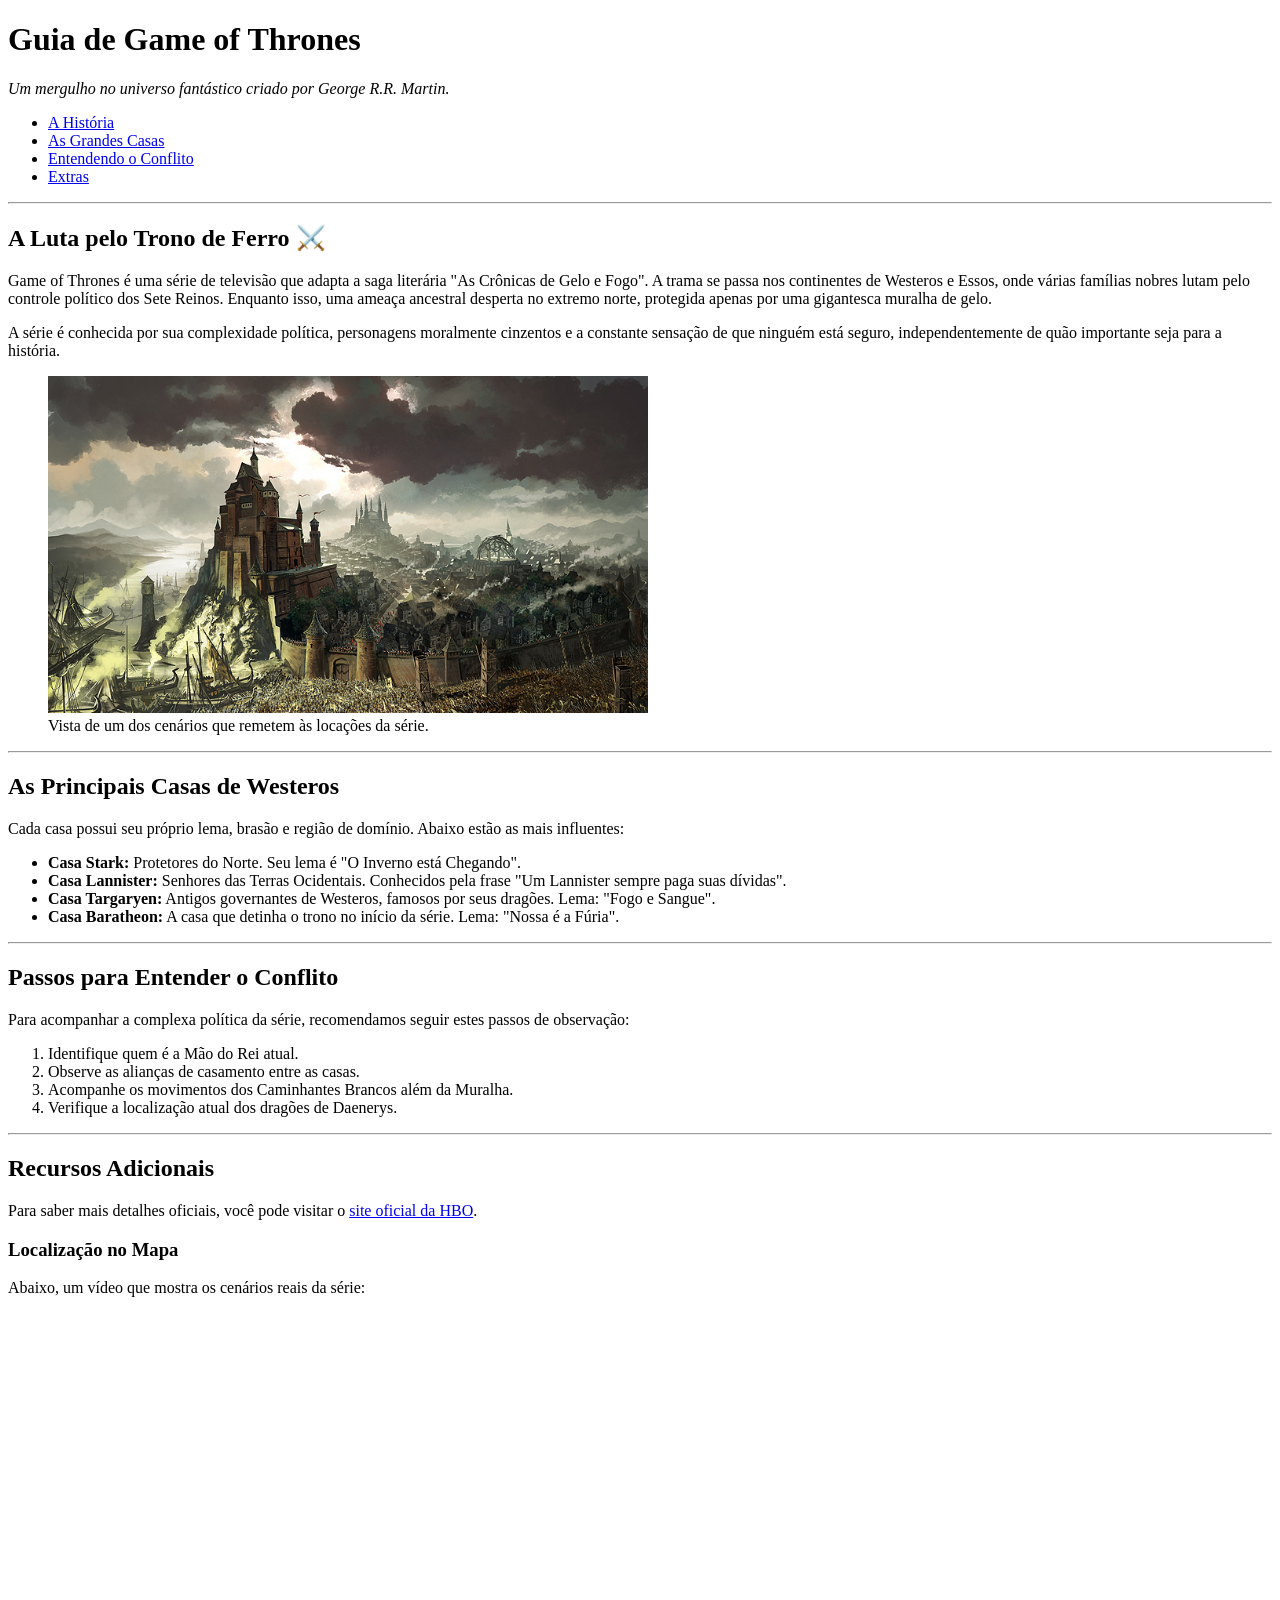
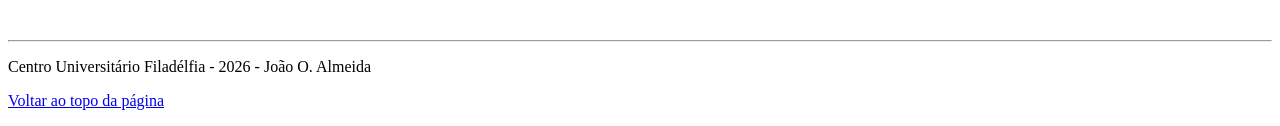
<file: ATIVIDADE 1/index.html>
<!DOCTYPE html>
<html lang="pt-br">

<head>
    <meta charset="UTF-8">
    <meta name="viewport" content="width=device-width, initial-scale=1.0">
    <title>Guia de Game of Thrones - Explorando Westeros</title>
    <link rel="shortcut icon" href="got-logo.png" type="image/x-icon">
</head>

<body>
    <!-- COMENTÁRIO OBRIGATÓRIO: Início do cabeçalho com título principal e navegação -->
    <header>
        <h1 id="topo">Guia de Game of Thrones</h1>
        <p><em>Um mergulho no universo fantástico criado por George R.R. Martin.</em></p>
        <nav>
            <ul>
                <li><a href="#historia">A História</a></li>
                <li><a href="#casas">As Grandes Casas</a></li>
                <li><a href="#ordem">Entendendo o Conflito</a></li>
                <li><a href="outra-pag.html">Extras</a></li>
            </ul>
        </nav>
        <hr>
    </header>

    <main>
        <section id="historia">
            <h2>A Luta pelo Trono de Ferro ⚔️</h2>
            <p>
                Game of Thrones é uma série de televisão que adapta a saga literária "As Crônicas de Gelo e Fogo".
                A trama se passa nos continentes de Westeros e Essos, onde várias famílias nobres lutam pelo controle
                político dos Sete Reinos. Enquanto isso, uma ameaça ancestral desperta no extremo norte, protegida
                apenas por uma gigantesca muralha de gelo.
            </p>
            <p>
                A série é conhecida por sua complexidade política, personagens moralmente cinzentos e a constante
                sensação de que ninguém está seguro, independentemente de quão importante seja para a história.
            </p>
            <figure>
                <img src="porto-real.jpg"
                    alt="Representação artística de um castelo medieval em uma colina sob um céu nublado, lembrando Porto Real"
                    width="600">
                <figcaption>Vista de um dos cenários que remetem às locações da série.</figcaption>
            </figure>
        </section>
        <hr>
        <section id="casas">
            <h2>As Principais Casas de Westeros</h2>
            <p>Cada casa possui seu próprio lema, brasão e região de domínio. Abaixo estão as mais influentes:</p>
            <ul>
                <li><strong>Casa Stark:</strong> Protetores do Norte. Seu lema é "O Inverno está Chegando".</li>
                <li><strong>Casa Lannister:</strong> Senhores das Terras Ocidentais. Conhecidos pela frase "Um Lannister
                    sempre paga suas dívidas".</li>
                <li><strong>Casa Targaryen:</strong> Antigos governantes de Westeros, famosos por seus dragões. Lema:
                    "Fogo e Sangue".</li>
                <li><strong>Casa Baratheon:</strong> A casa que detinha o trono no início da série. Lema: "Nossa é a
                    Fúria".</li>
            </ul>
        </section>
        <hr>
        <section id="ordem">
            <h2>Passos para Entender o Conflito</h2>
            <p>Para acompanhar a complexa política da série, recomendamos seguir estes passos de observação:</p>
            <ol>
                <li>Identifique quem é a Mão do Rei atual.</li>
                <li>Observe as alianças de casamento entre as casas.</li>
                <li>Acompanhe os movimentos dos Caminhantes Brancos além da Muralha.</li>
                <li>Verifique a localização atual dos dragões de Daenerys.</li>
            </ol>
        </section>
        <hr>
        <section id="extras">
            <h2>Recursos Adicionais</h2>
            <p>
                Para saber mais detalhes oficiais, você pode visitar o
                <a href="https://www.hbomax.com/br/pt/shows/game-of-thrones/4f6b4985-2dc9-4ab6-ac79-d60f0860b0ac"
                    target="_blank">site oficial da HBO</a>.
            </p>
            <h3>Localização no Mapa</h3>
            <p>Abaixo, um vídeo que mostra os cenários reais da série:</p>
            <iframe width="560" height="315" src="https://www.youtube.com/embed/fAqPq0ev2bc"
                title="YouTube video player" frameborder="0"
                allow="accelerometer; autoplay; clipboard-write; encrypted-media; gyroscope; picture-in-picture; web-share"
                allowfullscreen>
            </iframe>
        </section>
    </main>
    <footer>
        <hr>
        <p>Centro Universitário Filadélfia - 2026 - João O. Almeida</p>
        <p><a href="#topo">Voltar ao topo da página</a></p>
    </footer>
</body>

</html>
</file>
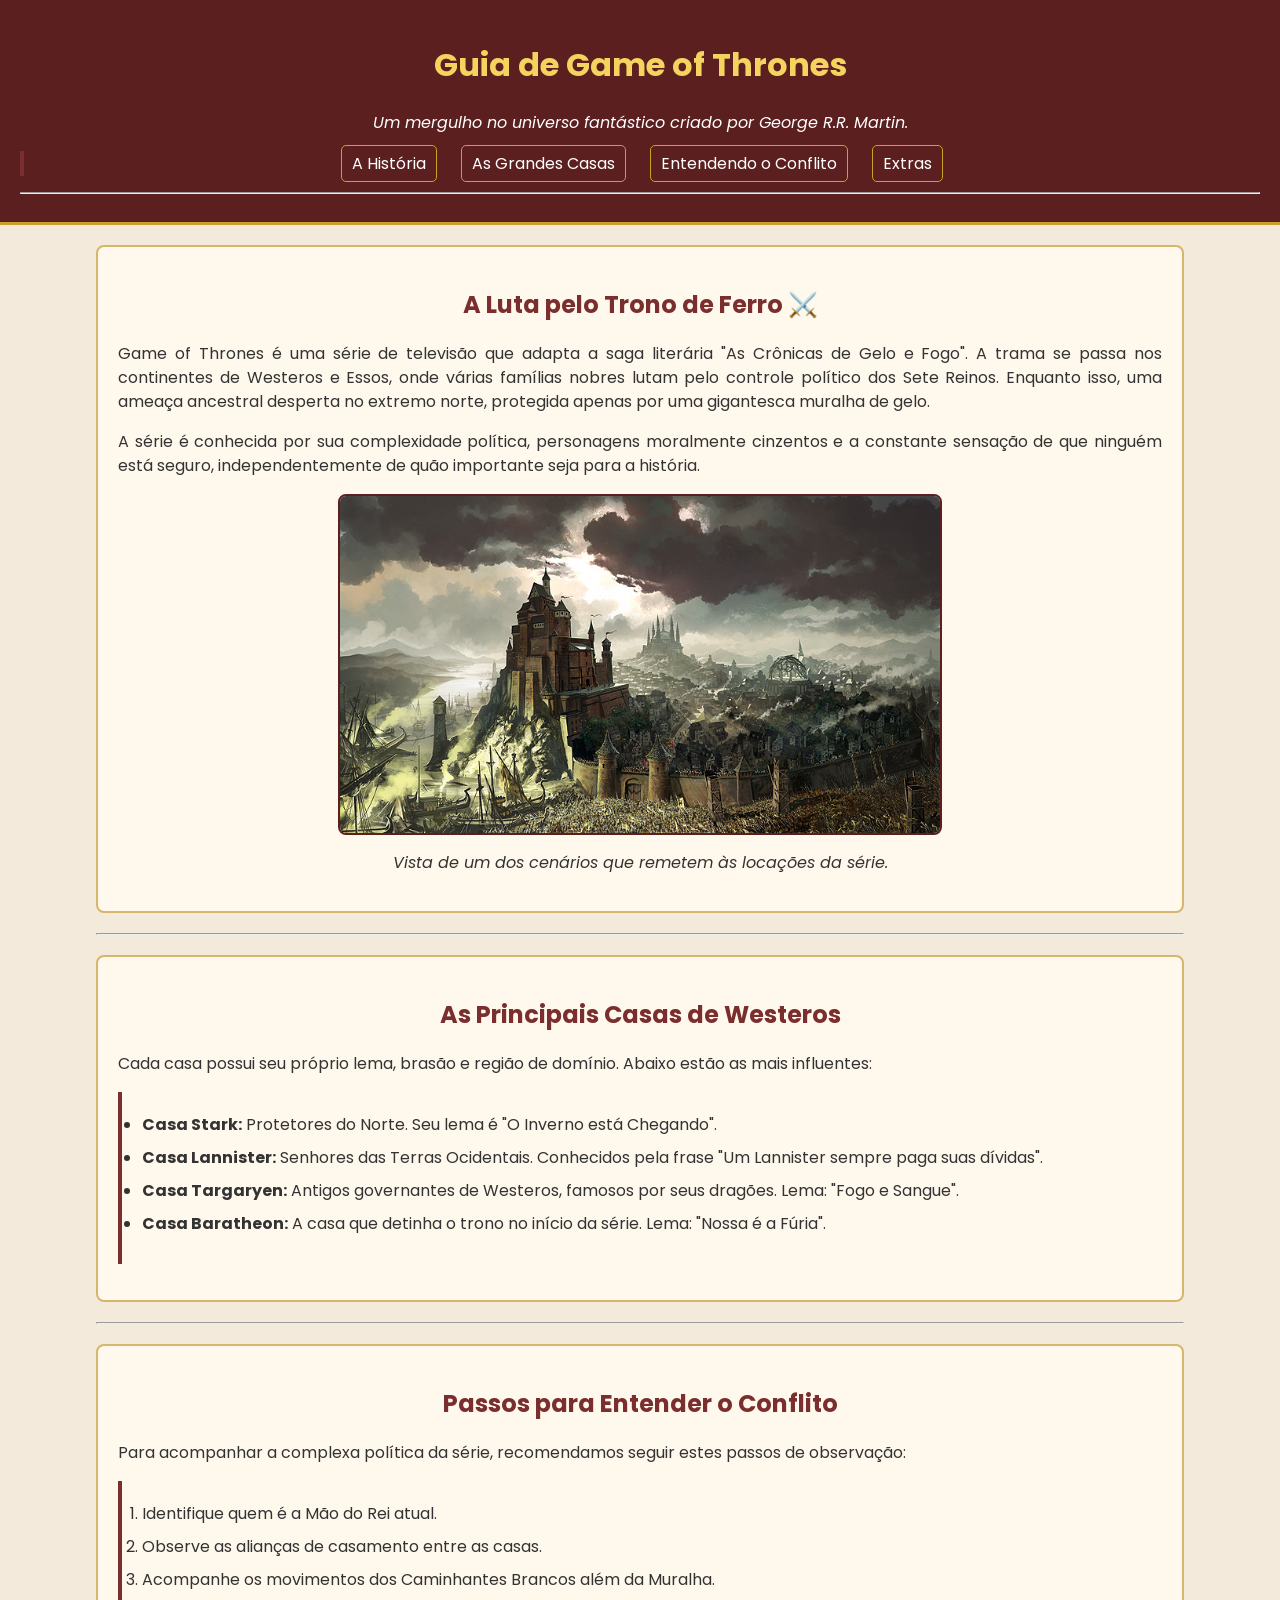
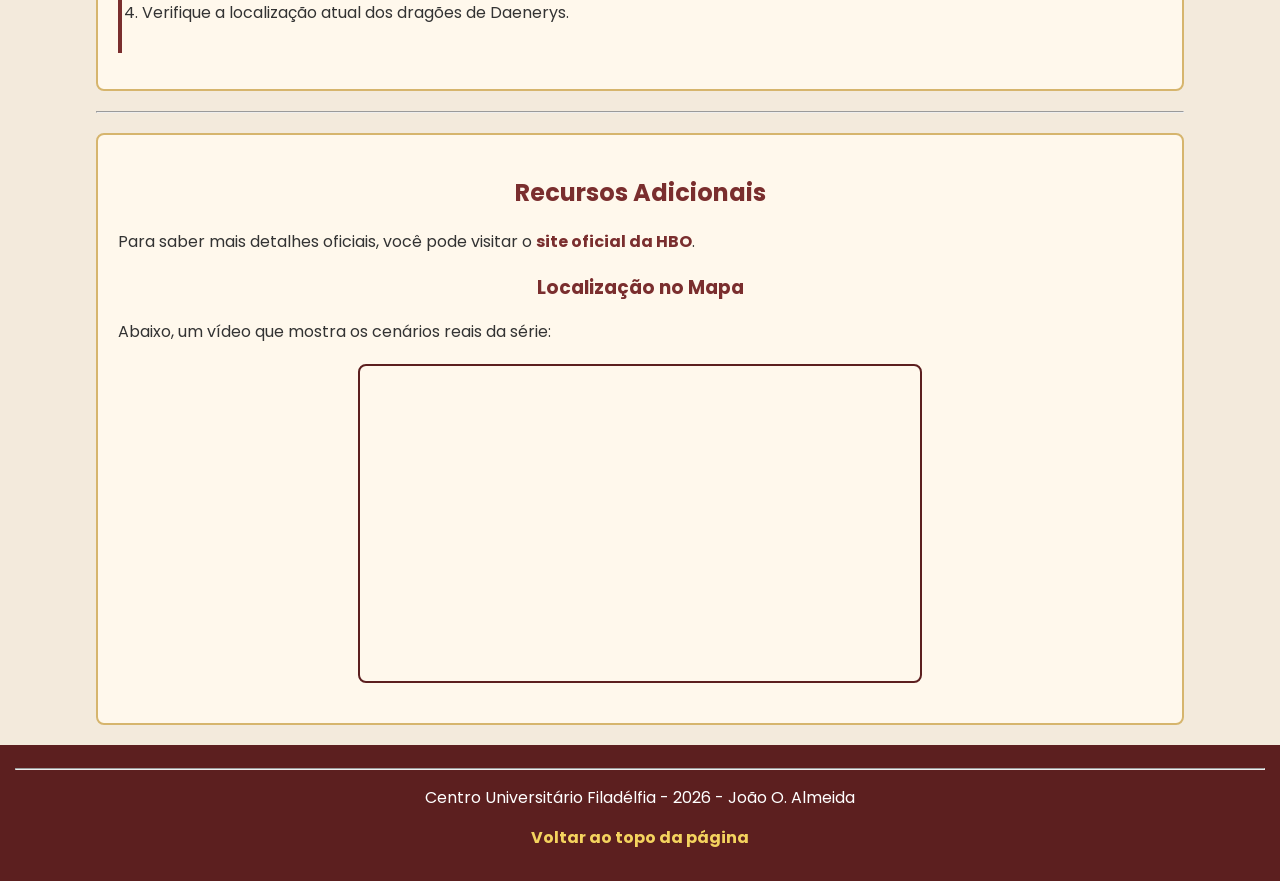
<file: ATIVIDADE 2/index.html>
<!DOCTYPE html>
<html lang="pt-br">
<head>
    <meta charset="UTF-8">
    <meta name="viewport" content="width=device-width, initial-scale=1.0">
    <title>Guia de Game of Thrones - Explorando Westeros</title>
    <link rel="shortcut icon" href="got-logo.png" type="image/x-icon">
    <link rel="stylesheet" href="style.css">
</head>
<body>
    <!-- COMENTÁRIO OBRIGATÓRIO: Início do cabeçalho com título principal e navegação -->
    <header>
        <h1 id="topo">Guia de Game of Thrones</h1>
        <p><em>Um mergulho no universo fantástico criado por George R.R. Martin.</em></p>
        <nav>
            <ul>
                <li><a href="#historia">A História</a></li>
                <li><a href="#casas">As Grandes Casas</a></li>
                <li><a href="#ordem">Entendendo o Conflito</a></li>
                <li><a href="outra-pag.html">Extras</a></li>
            </ul>
        </nav>
        <hr>
    </header>
    <main>
        <section id="historia">
            <h2>A Luta pelo Trono de Ferro ⚔️</h2>
            <p>
                Game of Thrones é uma série de televisão que adapta a saga literária "As Crônicas de Gelo e Fogo".
                A trama se passa nos continentes de Westeros e Essos, onde várias famílias nobres lutam pelo controle
                político dos Sete Reinos. Enquanto isso, uma ameaça ancestral desperta no extremo norte, protegida
                apenas por uma gigantesca muralha de gelo.
            </p>
            <p>
                A série é conhecida por sua complexidade política, personagens moralmente cinzentos e a constante
                sensação de que ninguém está seguro, independentemente de quão importante seja para a história.
            </p>
            <figure>
                <img src="porto-real.jpg"
                    alt="Representação artística de um castelo medieval em uma colina sob um céu nublado, lembrando Porto Real"
                    width="600" class="imagem">
                <figcaption>Vista de um dos cenários que remetem às locações da série.</figcaption>
            </figure>
        </section>
        <hr>
        <section id="casas">
            <h2>As Principais Casas de Westeros</h2>
            <p>Cada casa possui seu próprio lema, brasão e região de domínio. Abaixo estão as mais influentes:</p>
            <ul>
                <li><strong>Casa Stark:</strong> Protetores do Norte. Seu lema é "O Inverno está Chegando".</li>
                <li><strong>Casa Lannister:</strong> Senhores das Terras Ocidentais. Conhecidos pela frase "Um Lannister
                    sempre paga suas dívidas".</li>
                <li><strong>Casa Targaryen:</strong> Antigos governantes de Westeros, famosos por seus dragões. Lema:
                    "Fogo e Sangue".</li>
                <li><strong>Casa Baratheon:</strong> A casa que detinha o trono no início da série. Lema: "Nossa é a
                    Fúria".</li>
            </ul>
        </section>
        <hr>
        <section id="ordem">
            <h2>Passos para Entender o Conflito</h2>
            <p>Para acompanhar a complexa política da série, recomendamos seguir estes passos de observação:</p>
            <ol>
                <li>Identifique quem é a Mão do Rei atual.</li>
                <li>Observe as alianças de casamento entre as casas.</li>
                <li>Acompanhe os movimentos dos Caminhantes Brancos além da Muralha.</li>
                <li>Verifique a localização atual dos dragões de Daenerys.</li>
            </ol>
        </section>
        <hr>
        <section id="extras">
            <h2>Recursos Adicionais</h2>
            <p>
                Para saber mais detalhes oficiais, você pode visitar o
                <a href="https://www.hbomax.com/br/pt/shows/game-of-thrones/4f6b4985-2dc9-4ab6-ac79-d60f0860b0ac"
                    target="_blank">site oficial da HBO</a>.
            </p>
            <h3>Localização no Mapa</h3>
            <p>Abaixo, um vídeo que mostra os cenários reais da série:</p>
            <iframe width="560" height="315" src="https://www.youtube.com/embed/fAqPq0ev2bc"
                title="YouTube video player" frameborder="0"
                allow="accelerometer; autoplay; clipboard-write; encrypted-media; gyroscope; picture-in-picture; web-share"
                allowfullscreen>
            </iframe>
        </section>
    </main>
    <footer>
        <hr>
        <p>Centro Universitário Filadélfia - 2026 - João O. Almeida</p>
        <p><a href="#topo">Voltar ao topo da página</a></p>
    </footer>
</body>
</html>
</file>
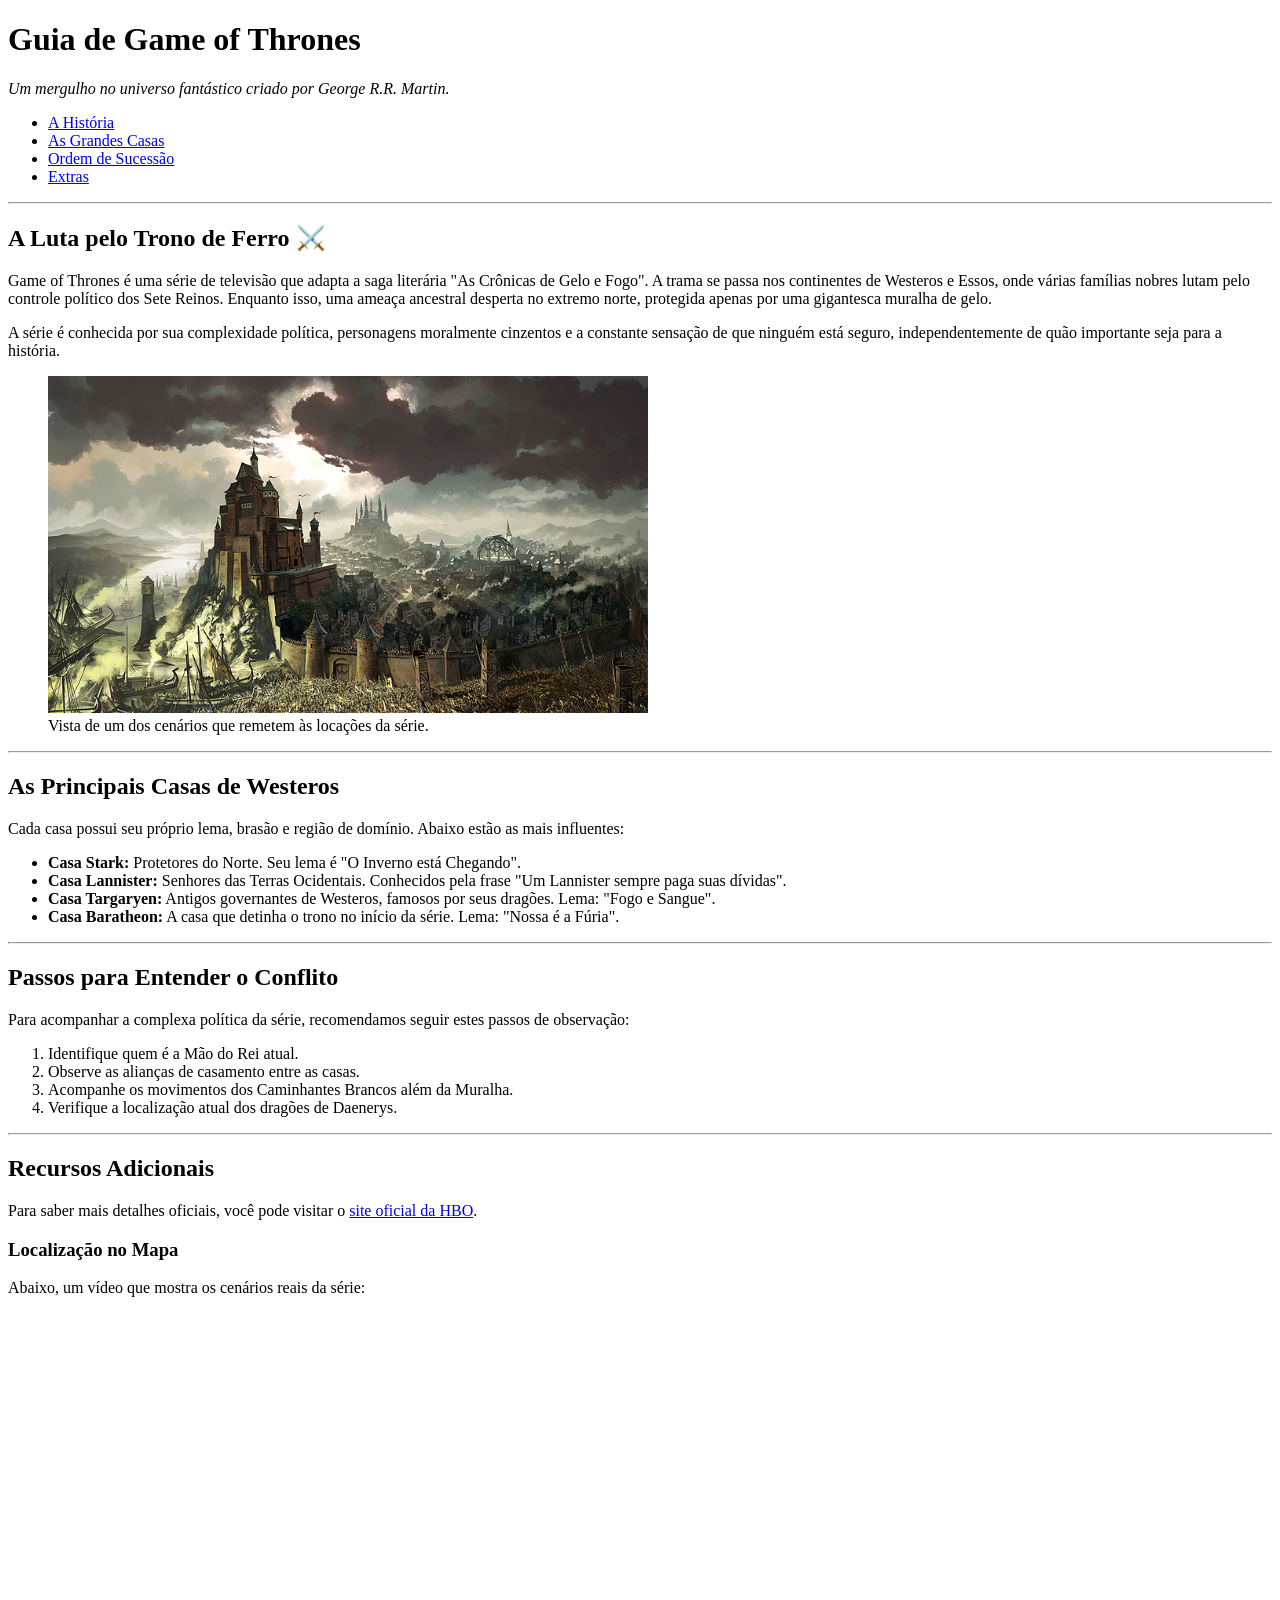
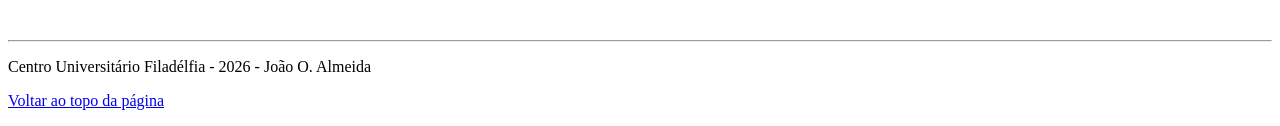
<file: AULA 02/index.html>
<!DOCTYPE html>
<html lang="pt-br">
<head>
    <meta charset="UTF-8">
    <meta name="viewport" content="width=device-width, initial-scale=1.0">
    <title>Guia de Game of Thrones - Explorando Westeros</title>
    <link rel="shortcut icon" href="got-logo.png" type="image/x-icon">
</head>
<body>
    <!-- COMENTÁRIO OBRIGATÓRIO: Início do cabeçalho com título principal e navegação -->
    <header>
        <h1 id="topo">Guia de Game of Thrones</h1>
        <p><em>Um mergulho no universo fantástico criado por George R.R. Martin.</em></p>
        <nav>
            <ul>
                <li><a href="#historia">A História</a></li>
                <li><a href="#casas">As Grandes Casas</a></li>
                <li><a href="#ordem">Ordem de Sucessão</a></li>
                <li><a href="#extras">Extras</a></li>
            </ul>
        </nav>
        <hr>
    </header>

    <main>
        <section id="historia">
            <h2>A Luta pelo Trono de Ferro ⚔️</h2>
            <p>
                Game of Thrones é uma série de televisão que adapta a saga literária "As Crônicas de Gelo e Fogo". 
                A trama se passa nos continentes de Westeros e Essos, onde várias famílias nobres lutam pelo controle 
                político dos Sete Reinos. Enquanto isso, uma ameaça ancestral desperta no extremo norte, protegida 
                apenas por uma gigantesca muralha de gelo.
            </p>
            <p>
                A série é conhecida por sua complexidade política, personagens moralmente cinzentos e a constante 
                sensação de que ninguém está seguro, independentemente de quão importante seja para a história.
            </p>
            <figure>
                <img src="porto-real.jpg" 
                     alt="Representação artística de um castelo medieval em uma colina sob um céu nublado, lembrando Porto Real" 
                     width="600">
                <figcaption>Vista de um dos cenários que remetem às locações da série.</figcaption>
            </figure>
        </section>
        <hr>
        <section id="casas">
            <h2>As Principais Casas de Westeros</h2>
            <p>Cada casa possui seu próprio lema, brasão e região de domínio. Abaixo estão as mais influentes:</p>
            <ul>
                <li><strong>Casa Stark:</strong> Protetores do Norte. Seu lema é "O Inverno está Chegando".</li>
                <li><strong>Casa Lannister:</strong> Senhores das Terras Ocidentais. Conhecidos pela frase "Um Lannister sempre paga suas dívidas".</li>
                <li><strong>Casa Targaryen:</strong> Antigos governantes de Westeros, famosos por seus dragões. Lema: "Fogo e Sangue".</li>
                <li><strong>Casa Baratheon:</strong> A casa que detinha o trono no início da série. Lema: "Nossa é a Fúria".</li>
            </ul>
        </section>
        <hr>
        <section id="ordem">
            <h2>Passos para Entender o Conflito</h2>
            <p>Para acompanhar a complexa política da série, recomendamos seguir estes passos de observação:</p>
            <ol>
                <li>Identifique quem é a Mão do Rei atual.</li>
                <li>Observe as alianças de casamento entre as casas.</li>
                <li>Acompanhe os movimentos dos Caminhantes Brancos além da Muralha.</li>
                <li>Verifique a localização atual dos dragões de Daenerys.</li>
            </ol>
        </section>
        <hr>
        <section id="extras">
            <h2>Recursos Adicionais</h2>
            <p>
                Para saber mais detalhes oficiais, você pode visitar o 
                <a href="https://www.hbomax.com/br/pt/shows/game-of-thrones/4f6b4985-2dc9-4ab6-ac79-d60f0860b0ac" target="_blank">site oficial da HBO</a>.
            </p>
            <h3>Localização no Mapa</h3>
            <p>Abaixo, um vídeo que mostra os cenários reais da série:</p>
            <iframe width="560" height="315" 
                    src="https://youtu.be/fAqPq0ev2bc?si=druBU8AQw8H-7CTS" 
                    title="YouTube video player" 
                    frameborder="0" 
                    allowfullscreen>
            </iframe>
        </section>
    </main>
    <footer>
        <hr>
        <p>Centro Universitário Filadélfia - 2026 - João O. Almeida</p>
        <p><a href="#topo">Voltar ao topo da página</a></p>
    </footer>
</body>
</html>
</file>
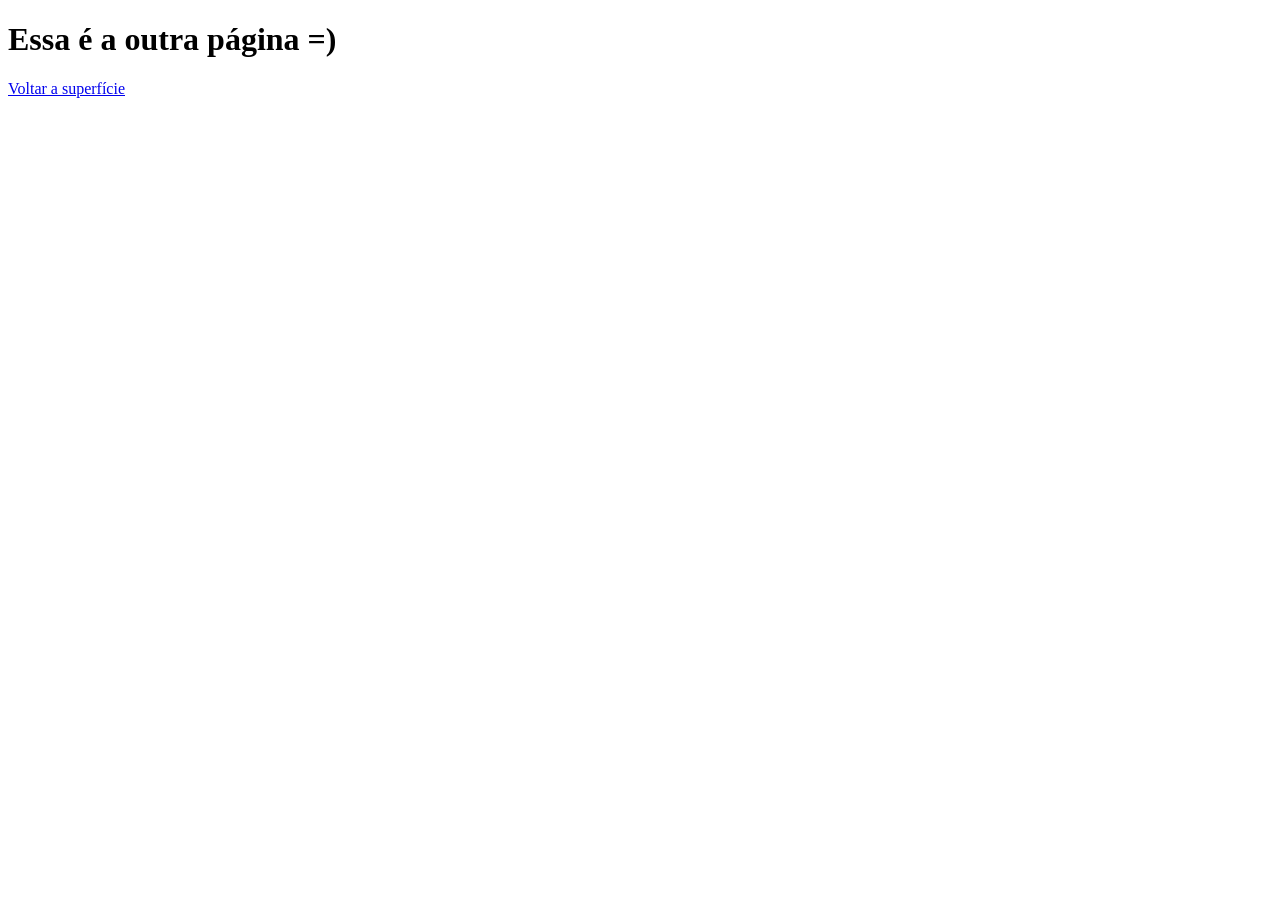
<file: ATIVIDADE 1/outra-pag.html>
<!DOCTYPE html>
<html lang="pt-br">
<head>
    <meta charset="UTF-8">
    <meta name="viewport" content="width=device-width, initial-scale=1.0">
    <title>Outra Página</title>
</head>
<body>
    <h1>Essa é a outra página =)</h1>
    <a href="index.html">Voltar a superfície</a>
</body>
</html>
</file>
<file: ATIVIDADE 2/style.css>
@import url('https://fonts.googleapis.com/css2?family=Poppins:wght@300;400;500;600&display=swap');
/* importando fonte poppins */

/* comentário obrigatório: adicionando cor de fundo, setando qual fonte irei utilizar, cor da fonte, zerando a margem e o alinhamento do texto */
body {
    background-color: #f3eadc;
    font-family: 'Poppins', sans-serif;
    color: #333;
    margin: 0;
    text-align: justify;
}

header {
    background-color: #5c1f1f; /* adicionando cor de fundo */
    color: white;
    text-align: center;
    padding: 20px;
    border-bottom: 3px solid #c9a227;
}

#topo {
    color: #f4d35e;
    font-size: 32px;
}

h2, h3 {
    color: #7a2e2e;
    text-align: center;
}

nav ul {
    list-style-type: none;
    padding: 0;
}

nav li {
    display: inline;
    margin: 10px;
}

nav a {
    color: white;
    text-decoration: none;
    border: 1px solid #c9a227;
    padding: 6px 10px;
    border-radius: 5px;
}

/* quando passa o mouse, o elemento muda de cor de fundo */
nav a:hover {
    background-color: #c9a227;
    color: #5c1f1f;
}

main {
    width: 85%;
    margin: auto;
}

section {
    background-color: #fff8ec;
    margin: 20px 0;
    padding: 20px;
    border: 2px solid #d6b56d;
    border-radius: 8px;
}

p {
    font-size: 16px;
    line-height: 1.5;
}

.imagem {
    display: block;
    margin: 15px auto;
    border: 2px solid #5c1f1f;
    border-radius: 8px;
}

figcaption {
    text-align: center;
    font-style: italic;
}

ul, ol {
    /* background-color: #f8e7c4; */
    padding: 20px;
    border-left: 4px solid #7a2e2e;
}

li {
    margin-bottom: 8px;
}

main a, footer a {
    color: #7a2e2e;
    text-decoration: none;
    font-weight: bold;
}

main a:hover, footer a:hover {
    text-decoration: underline;
}

/* Vídeo */
iframe {
    display: block;
    margin: 20px auto;
    border: 2px solid #5c1f1f;
    border-radius: 8px;
}

/* Rodapé */
footer {
    background-color: #5c1f1f;
    color: white;
    text-align: center;
    padding: 15px;
    margin-top: 20px;
}

footer a {
    color: #f4d35e;
}
</file>
